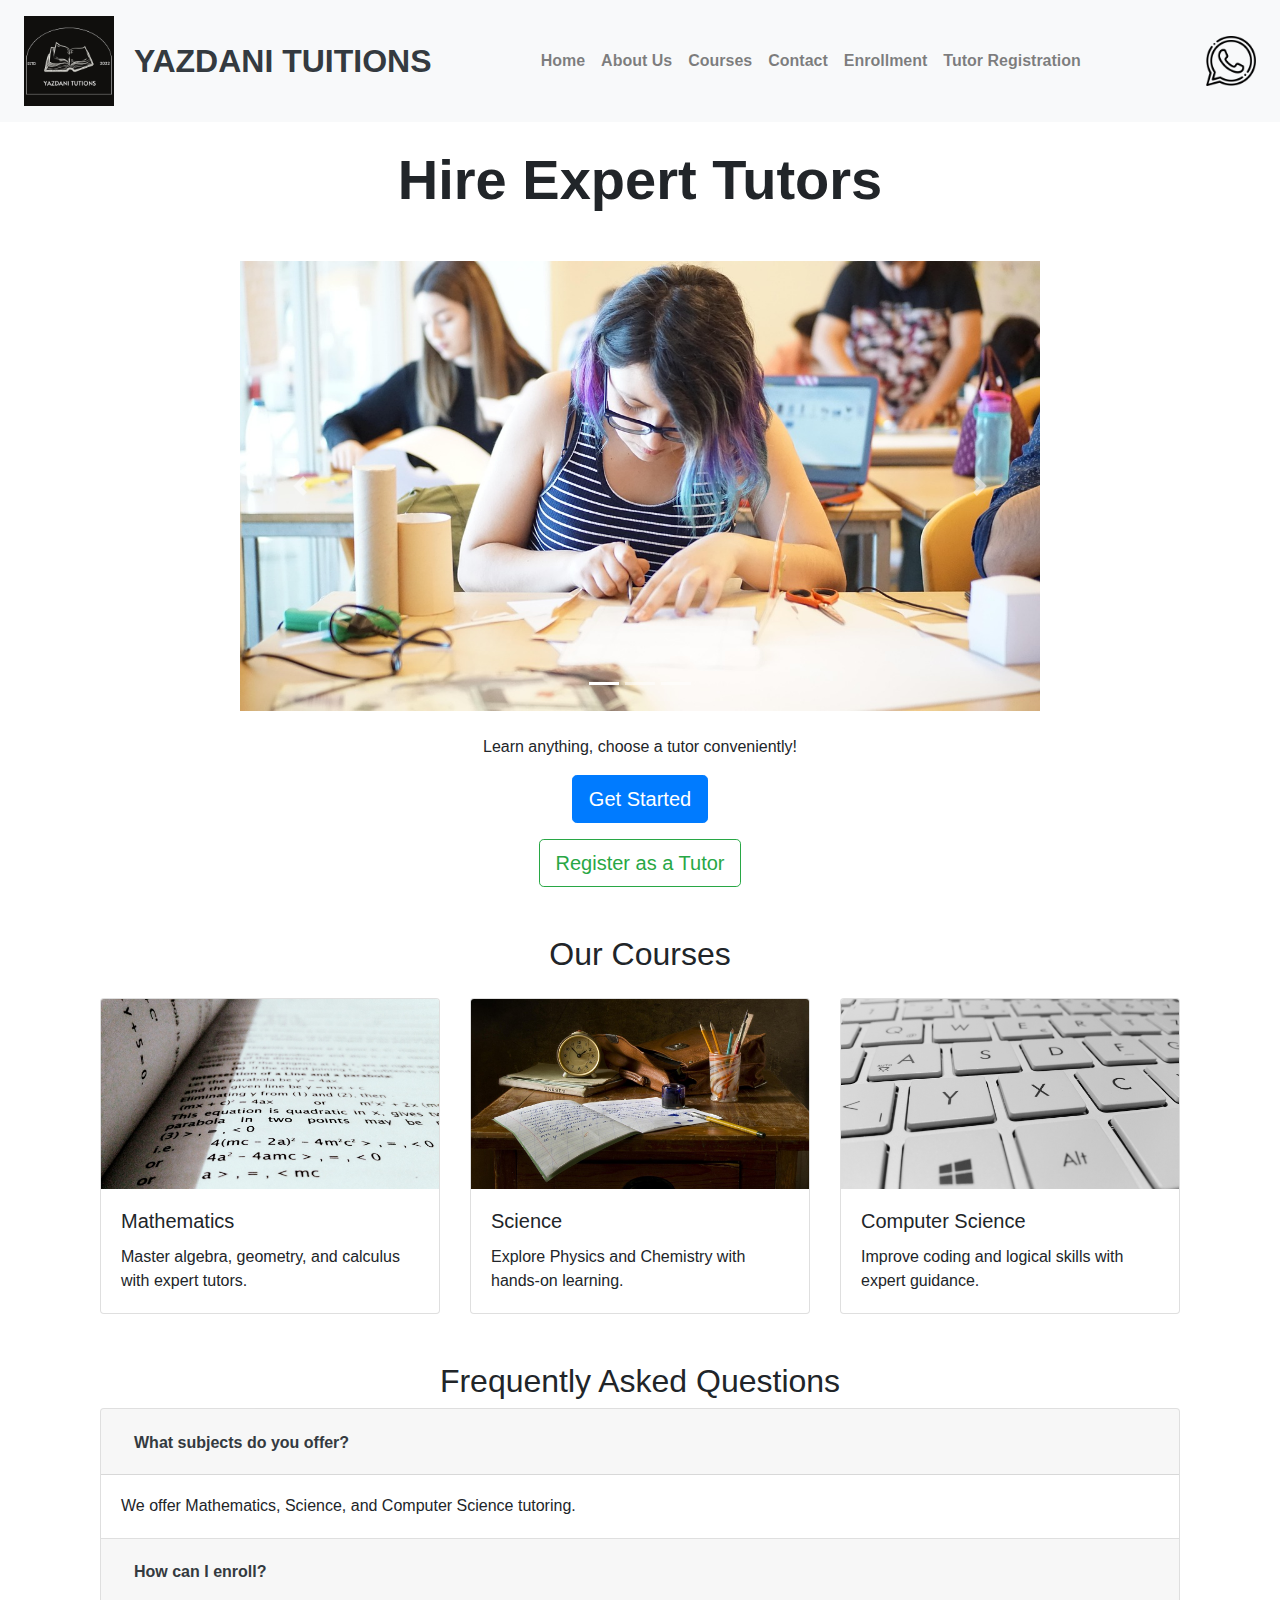
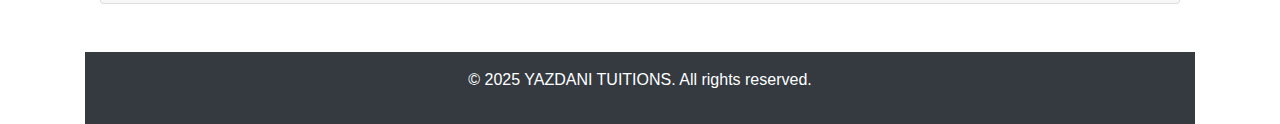
<file: index.html>
<!DOCTYPE html> 
<html lang="en">
<head>
  <meta charset="UTF-8" />
  <meta name="viewport" content="width=device-width, initial-scale=1" />
  <title>Home - YAZDANI TUITIONS</title>
  <link rel="stylesheet" href="styles.css" />
  <link rel="stylesheet" href="https://maxcdn.bootstrapcdn.com/bootstrap/4.5.2/css/bootstrap.min.css" />
</head>
<body>
  <header class="bg-light text-dark py-3 d-flex align-items-center justify-content-between px-4">
    <div class="d-flex align-items-center">
      <img src="logo.png" alt="YAZDANI TUITIONS" style="height: 90px; margin-right: 20px;" />
      <h1 class="mb-0 font-weight-bold" style="font-size: 32px;">YAZDANI TUITIONS</h1>
    </div>
    <nav class="navbar navbar-expand-lg navbar-light bg-light">
      <div class="collapse navbar-collapse" id="navbarNav">
        <ul class="navbar-nav ml-auto">
          <li class="nav-item"><a class="nav-link" href="index.html">Home</a></li>
          <li class="nav-item"><a class="nav-link" href="about.html">About Us</a></li>
          <li class="nav-item"><a class="nav-link" href="courses.html">Courses</a></li>
          <li class="nav-item"><a class="nav-link" href="contact.html">Contact</a></li>
          <li class="nav-item"><a class="nav-link" href="enrollment.html">Enrollment</a></li>
          <li class="nav-item"><a class="nav-link" href="tutor-registration.html">Tutor Registration</a></li>
        </ul>
      </div>
    </nav>
    <a href="https://wa.me/923402716306" class="ml-3">
      <img src="phoneicon.png" alt="WhatsApp Us" style="height: 50px;" />
    </a>
  </header>

  <div class="container mt-4">
    <section class="text-center">
      <h1 class="display-4 font-weight-bold">Hire Expert Tutors</h1>
    </section>

    <!-- Carousel Section -->
    <section class="mt-5 text-center">
      <div id="carouselExampleIndicators" class="carousel slide mx-auto" data-ride="carousel" style="max-width: 800px;">
        <ol class="carousel-indicators">
          <li data-target="#carouselExampleIndicators" data-slide-to="0" class="active"></li>
          <li data-target="#carouselExampleIndicators" data-slide-to="1"></li>
          <li data-target="#carouselExampleIndicators" data-slide-to="2"></li>
        </ol>
        <div class="carousel-inner">
          <div class="carousel-item active">
            <img src="slide1.jpg" class="d-block w-100" alt="Slide 1" />
          </div>
          <div class="carousel-item">
            <img src="slide2.jpg" class="d-block w-100" alt="Slide 2" />
          </div>
          <div class="carousel-item">
            <img src="slide3.jpg" class="d-block w-100" alt="Slide 3" />
          </div>
        </div>
        <a class="carousel-control-prev" href="#carouselExampleIndicators" role="button" data-slide="prev">
          <span class="carousel-control-prev-icon" aria-hidden="true"></span>
        </a>
        <a class="carousel-control-next" href="#carouselExampleIndicators" role="button" data-slide="next">
          <span class="carousel-control-next-icon" aria-hidden="true"></span>
        </a>
      </div>
    </section>

    <!-- Action Buttons Section -->
    <div class="container mt-4">
      <section class="text-center">
        <p>Learn anything, choose a tutor conveniently!</p>
        <div class="text-center mt-3">
          <a href="enrollment.html" class="btn btn-primary btn-lg mb-3">Get Started</a><br />
          <a href="tutor-registration.html" class="btn btn-outline-success btn-lg">Register as a Tutor</a>
        </div>
      </section>

      <!-- Courses Section -->
      <section class="mt-5">
        <h2 class="text-center">Our Courses</h2>
        <div class="row mt-4">
          <div class="col-md-4">
            <div class="card">
              <img src="image1.jpg" class="card-img-top" alt="Math Class" />
              <div class="card-body">
                <h5 class="card-title">Mathematics</h5>
                <p class="card-text">Master algebra, geometry, and calculus with expert tutors.</p>
              </div>
            </div>
          </div>
          <div class="col-md-4">
            <div class="card">
              <img src="image2.jpg" class="card-img-top" alt="Science Class" />
              <div class="card-body">
                <h5 class="card-title">Science</h5>
                <p class="card-text">Explore Physics and Chemistry with hands-on learning.</p>
              </div>
            </div>
          </div>
          <div class="col-md-4">
            <div class="card">
              <img src="image3.jpg" class="card-img-top" alt="Computer Class" />
              <div class="card-body">
                <h5 class="card-title">Computer Science</h5>
                <p class="card-text">Improve coding and logical skills with expert guidance.</p>
              </div>
            </div>
          </div>
        </div>
      </section>

      <!-- FAQ Section -->
      <section class="mt-5">
        <h2 class="text-center">Frequently Asked Questions</h2>
        <div class="accordion" id="faqAccordion">
          <div class="card">
            <div class="card-header" id="headingOne">
              <h2 class="mb-0">
                <button class="btn btn-link text-dark font-weight-bold" type="button" data-toggle="collapse" data-target="#collapseOne">
                  What subjects do you offer?
                </button>
              </h2>
            </div>
            <div id="collapseOne" class="collapse show" data-parent="#faqAccordion">
              <div class="card-body">
                We offer Mathematics, Science, and Computer Science tutoring.
              </div>
            </div>
          </div>
          <div class="card">
            <div class="card-header" id="headingTwo">
              <h2 class="mb-0">
                <button class="btn btn-link text-dark font-weight-bold" type="button" data-toggle="collapse" data-target="#collapseTwo">
                  How can I enroll?
                </button>
              </h2>
            </div>
            <div id="collapseTwo" class="collapse" data-parent="#faqAccordion">
              <div class="card-body">
                You can enroll by filling out the enrollment form on our website.
              </div>
            </div>
          </div>
        </div>
      </section>
    </div>

    <footer class="bg-dark text-white text-center py-3 mt-5">
      <p>&copy; 2025 YAZDANI TUITIONS. All rights reserved.</p>
    </footer>

    <script src="https://code.jquery.com/jquery-3.5.1.min.js"></script>
    <script src="https://cdn.jsdelivr.net/npm/bootstrap@4.5.2/dist/js/bootstrap.bundle.min.js"></script>
</body>
</html>
</file>
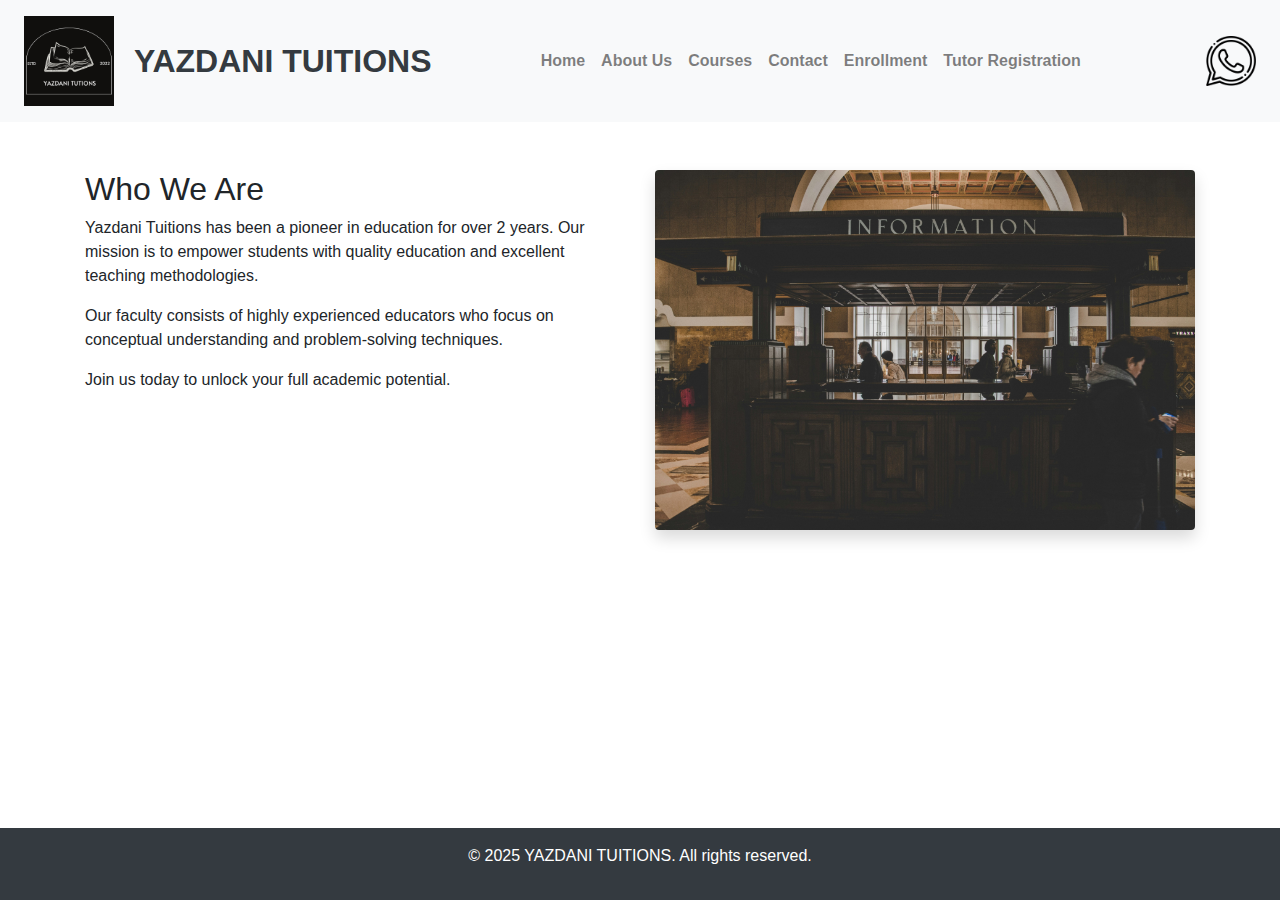
<file: about.html>
<!DOCTYPE html>
<html lang="en">
<head>
    <meta charset="UTF-8">
    <meta name="viewport" content="width=device-width, initial-scale=1.0">
    <title>About Us - YAZDANI TUITIONS</title>
    <link rel="stylesheet" href="styles.css">
    <link rel="stylesheet" href="https://maxcdn.bootstrapcdn.com/bootstrap/4.5.2/css/bootstrap.min.css">
</head>
<body>

      <header class="bg-light text-dark py-3 d-flex align-items-center justify-content-between px-4">
    <div class="d-flex align-items-center">
      <img src="logo.png" alt="YAZDANI TUITIONS" style="height: 90px; margin-right: 20px;">
      <h1 class="mb-0 font-weight-bold" style="font-size: 32px;">YAZDANI TUITIONS</h1>
    </div>
    <nav class="navbar navbar-expand-lg navbar-light bg-light">
      <div class="collapse navbar-collapse" id="navbarNav">
        <ul class="navbar-nav ml-auto">
          <li class="nav-item"><a class="nav-link" href="index.html">Home</a></li>
          <li class="nav-item"><a class="nav-link" href="about.html">About Us</a></li>
          <li class="nav-item"><a class="nav-link" href="courses.html">Courses</a></li>
          <li class="nav-item"><a class="nav-link" href="contact.html">Contact</a></li>
          <li class="nav-item"><a class="nav-link" href="enrollment.html">Enrollment</a></li>
          <li class="nav-item"><a class="nav-link" href="tutor-registration.html">Tutor Registration</a></li>
        </ul>
      </div>
    </nav>
    <a href="https://wa.me/923402716306" class="ml-3">
      <img src="phoneicon.png" alt="WhatsApp Us" style="height: 50px;">
    </a>
  </header>


    <!-- About Section -->
    <div class="container mt-5">
        <div class="row">
            <div class="col-md-6">
                <h2>Who We Are</h2>
                <p>Yazdani Tuitions has been a pioneer in education for over 2 years. Our mission is to empower students with quality education and excellent teaching methodologies.</p>
                <p>Our faculty consists of highly experienced educators who focus on conceptual understanding and problem-solving techniques.</p>
                <p>Join us today to unlock your full academic potential.</p>
            </div>
            <div class="col-md-6">
                <img src="image4.jpg" class="img-fluid rounded shadow" alt="About Us">
            </div>
        </div>
    </div>

    <!-- Footer -->
    <footer class="bg-dark text-white text-center py-3 mt-5">
        <p>&copy; 2025 YAZDANI TUITIONS. All rights reserved.</p>
    </footer>

    <script src="https://code.jquery.com/jquery-3.5.1.min.js"></script>
    <script src="https://maxcdn.bootstrapcdn.com/bootstrap/4.5.2/js/bootstrap.min.js"></script>
</body>
</html>
</file>
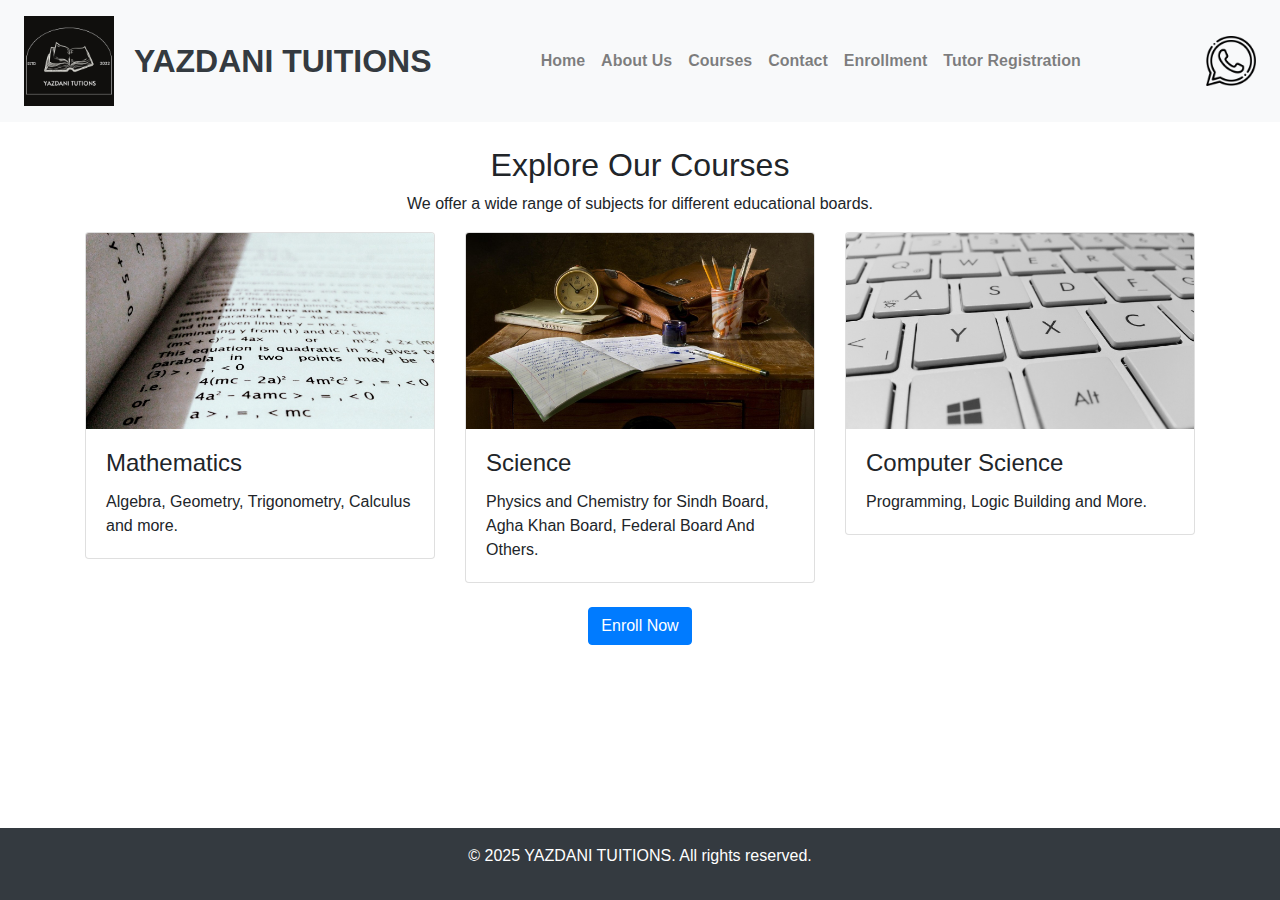
<file: courses.html>
<!DOCTYPE html>
<html lang="en">
<head>
    <meta charset="UTF-8">
    <meta name="viewport" content="width=device-width, initial-scale=1.0">
    <title>Courses - YAZDANI TUITIONS</title>
    <link rel="stylesheet" href="styles.css">
    <link rel="stylesheet" href="https://maxcdn.bootstrapcdn.com/bootstrap/4.5.2/css/bootstrap.min.css">
</head>
<body>
     <header class="bg-light text-dark py-3 d-flex align-items-center justify-content-between px-4">
    <div class="d-flex align-items-center">
      <img src="logo.png" alt="YAZDANI TUITIONS" style="height: 90px; margin-right: 20px;">
      <h1 class="mb-0 font-weight-bold" style="font-size: 32px;">YAZDANI TUITIONS</h1>
    </div>
    <nav class="navbar navbar-expand-lg navbar-light bg-light">
      <div class="collapse navbar-collapse" id="navbarNav">
        <ul class="navbar-nav ml-auto">
          <li class="nav-item"><a class="nav-link" href="index.html">Home</a></li>
          <li class="nav-item"><a class="nav-link" href="about.html">About Us</a></li>
          <li class="nav-item"><a class="nav-link" href="courses.html">Courses</a></li>
          <li class="nav-item"><a class="nav-link" href="contact.html">Contact</a></li>
          <li class="nav-item"><a class="nav-link" href="enrollment.html">Enrollment</a></li>
          <li class="nav-item"><a class="nav-link" href="tutor-registration.html">Tutor Registration</a></li>
        </ul>
      </div>
    </nav>
    <a href="https://wa.me/923402716306" class="ml-3">
      <img src="phoneicon.png" alt="WhatsApp Us" style="height: 50px;">
    </a>
  </header>
    <div class="container mt-4">
        <h2 class="text-center">Explore Our Courses</h2>
        <p class="text-center">We offer a wide range of subjects for different educational boards.</p>

        <div class="row">
            <div class="col-md-4">
                <div class="card">
                    <img src="image1.jpg" class="card-img-top" alt="Math Class">
                    <div class="card-body">
                        <h4 class="card-title">Mathematics</h4>
                        <p class="card-text">Algebra, Geometry, Trigonometry, Calculus and more.</p>
                    </div>
                </div>
            </div>
            <div class="col-md-4">
                <div class="card">
                    <img src="image2.jpg" class="card-img-top" alt="Science Class">
                    <div class="card-body">
                        <h4 class="card-title">Science</h4>
                        <p class="card-text">Physics and Chemistry for Sindh Board, Agha Khan Board, Federal Board And Others.</p>
                    </div>
                </div>
            </div>
            <div class="col-md-4">
                <div class="card">
                    <img src="image3.jpg" class="card-img-top" alt="Computer Class">
                    <div class="card-body">
                        <h4 class="card-title">Computer Science</h4>
                        <p class="card-text">Programming, Logic Building and More.</p>
                    </div>
                </div>
            </div>
        </div>

        <div class="text-center mt-4">
            <a href="enrollment.html" class="btn btn-primary">Enroll Now</a>
        </div>
    </div>
    <footer class="bg-dark text-white text-center py-3 mt-5">
        <p>&copy; 2025 YAZDANI TUITIONS. All rights reserved.</p>
    </footer>
    <script src="https://code.jquery.com/jquery-3.5.1.min.js"></script>
    <script src="https://maxcdn.bootstrapcdn.com/bootstrap/4.5.2/js/bootstrap.min.js"></script>
</body>
</html>
</file>
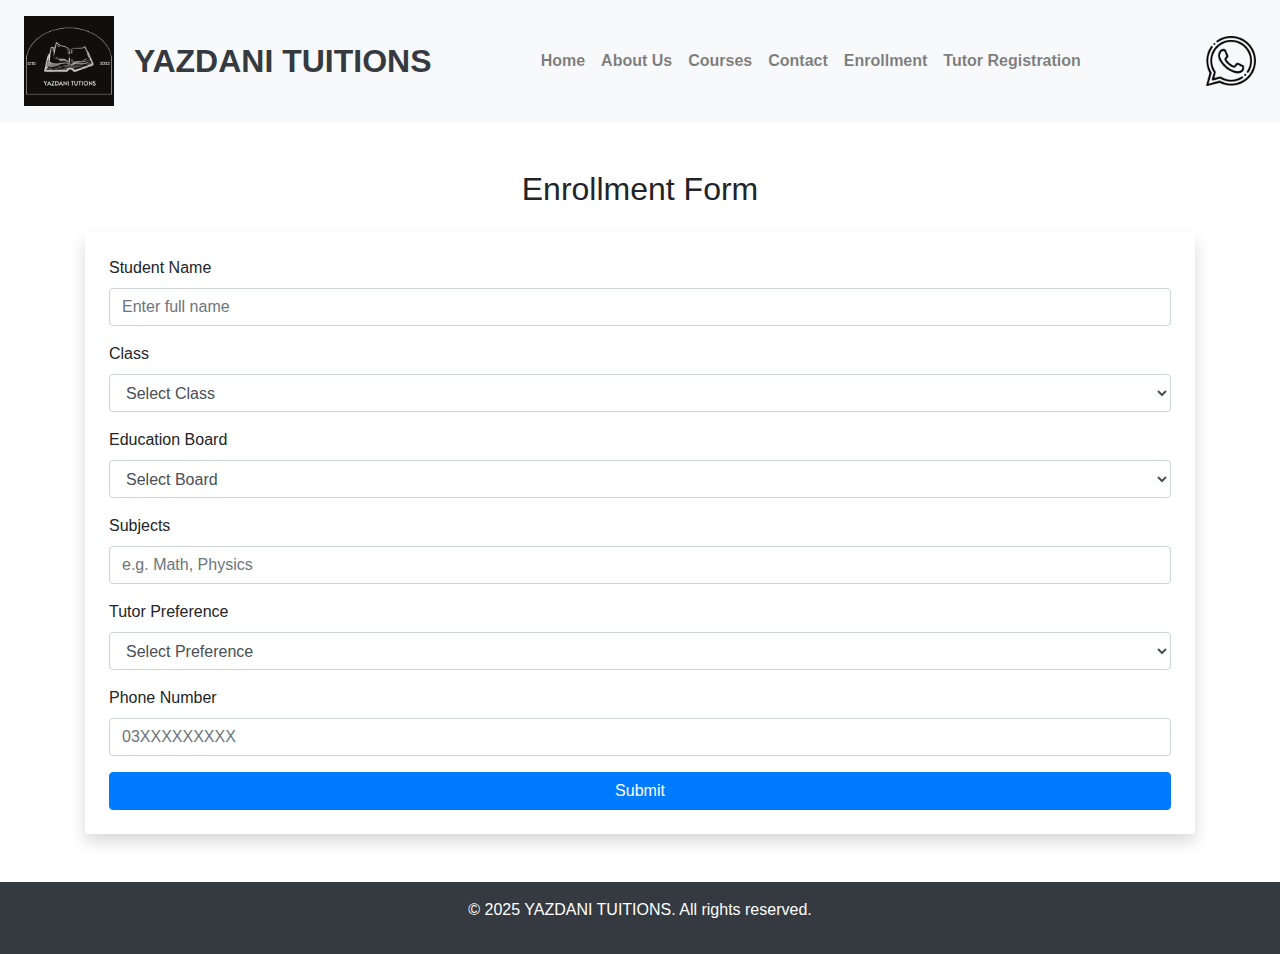
<file: enrollment.html>
<!DOCTYPE html>
<html lang="en">
<head>
    <meta charset="UTF-8">
    <meta name="viewport" content="width=device-width, initial-scale=1.0">
    <title>Enrollment - YAZDANI TUITIONS</title>
    <link rel="stylesheet" href="styles.css">
    <link rel="stylesheet" href="https://maxcdn.bootstrapcdn.com/bootstrap/4.5.2/css/bootstrap.min.css">
</head>
<body>
     <header class="bg-light text-dark py-3 d-flex align-items-center justify-content-between px-4">
    <div class="d-flex align-items-center">
      <img src="logo.png" alt="YAZDANI TUITIONS" style="height: 90px; margin-right: 20px;">
      <h1 class="mb-0 font-weight-bold" style="font-size: 32px;">YAZDANI TUITIONS</h1>
    </div>
    <nav class="navbar navbar-expand-lg navbar-light bg-light">
      <div class="collapse navbar-collapse" id="navbarNav">
        <ul class="navbar-nav ml-auto">
          <li class="nav-item"><a class="nav-link" href="index.html">Home</a></li>
          <li class="nav-item"><a class="nav-link" href="about.html">About Us</a></li>
          <li class="nav-item"><a class="nav-link" href="courses.html">Courses</a></li>
          <li class="nav-item"><a class="nav-link" href="contact.html">Contact</a></li>
          <li class="nav-item"><a class="nav-link" href="enrollment.html">Enrollment</a></li>
          <li class="nav-item"><a class="nav-link" href="tutor-registration.html">Tutor Registration</a></li>
        </ul>
      </div>
    </nav>
    <a href="https://wa.me/923402716306" class="ml-3">
      <img src="phoneicon.png" alt="WhatsApp Us" style="height: 50px;">
    </a>
  </header>
    <div class="container mt-5 mb-5">
        <h2 class="text-center mb-4">Enrollment Form</h2>

        <form id="enrollmentForm" class="p-4 shadow bg-white rounded">
            <div class="form-group">
                <label for="studentName">Student Name</label>
                <input type="text" name="studentName" id="studentName" class="form-control" placeholder="Enter full name" required>
            </div>
            <div class="form-group">
                <label for="studentClass">Class</label>
                <select name="studentClass" id="studentClass" class="form-control" required>
                    <option value="">Select Class</option>
                    <option value="1st">1st</option>
                    <option value="2nd">2nd</option>
                    <option value="3rd">3rd</option>
                    <option value="4th">4th</option>
                    <option value="5th">5th</option>
                    <option value="6th">6th</option>
                    <option value="7th">7th</option>
                    <option value="8th">8th</option>
                    <option value="9th">9th</option>
                    <option value="10th">10th</option>
                    <option value="1st Year">1st Year</option>
                    <option value="2nd Year">2nd Year</option>
                    <option value="O level">O level</option>
                    <option value="A level">A level</option>
                </select>
            </div>
            <div class="form-group">
                <label for="board">Education Board</label>
                <select name="board" id="board" class="form-control" required>
                    <option value="">Select Board</option>
                    <option value="Sindh Board">Sindh Board</option>
                    <option value="Karachi Board">Karachi Board</option>
                    <option value="Federal Board">Federal Board</option>
                    <option value="Cambridge">Cambridge</option>
                </select>
            </div>
            <div class="form-group">
                <label for="subjects">Subjects</label>
                <input type="text" name="subjects" id="subjects" class="form-control" placeholder="e.g. Math, Physics" required>
            </div>
            <div class="form-group">
                <label for="tutorPreference">Tutor Preference</label>
                <select name="tutorPreference" id="tutorPreference" class="form-control" required>
                    <option value="">Select Preference</option>
                    <option value="Online">Online</option>
                    <option value="Physical">Physical</option>
                </select>
            </div>
            <div class="form-group">
                <label for="phone">Phone Number</label>
                <input type="tel" name="phone" id="phone" class="form-control" placeholder="03XXXXXXXXX" required>
            </div>
            <button type="submit" class="btn btn-primary btn-block">Submit</button>
        </form>

        <div id="alertSuccess" class="alert alert-success mt-3 d-none" role="alert">
            🎉 Your form was successfully submitted!
        </div>
    </div>

    <footer class="bg-dark text-white text-center py-3 mt-auto">
        <p>&copy; 2025 YAZDANI TUITIONS. All rights reserved.</p>
    </footer>

    <script src="https://code.jquery.com/jquery-3.5.1.min.js"></script>
    <script src="https://cdn.jsdelivr.net/npm/bootstrap@4.5.2/dist/js/bootstrap.bundle.min.js"></script>
    <script>
        const scriptURL = 'https://script.google.com/macros/s/AKfycbyUfAX-Ca-UPYi0oLzOo7P235fq6AZOoNym67iX_3f09SyWnh1BS58i9H_oPnFflSYn/exec';
        const form = document.getElementById('enrollmentForm');
        const alertBox = document.getElementById('alertSuccess');
        const submitButton = form.querySelector('button[type="submit"]');
      
        form.addEventListener('submit', e => {
          e.preventDefault();
          submitButton.disabled = true;
      
          const formData = new FormData(form);
          fetch(scriptURL, {
            method: 'POST',
            body: formData,
            mode: 'no-cors' // This helps bypass CORS issues when script is public
          })
          .then(() => {
            form.reset();
            alertBox.classList.remove('d-none');
            setTimeout(() => {
              alertBox.classList.add('d-none');
              submitButton.disabled = false;
            }, 5000);
          })
          .catch(error => {
            console.error('Error!', error.message);
            submitButton.disabled = false;
          });
        });
      </script>
</body>
</html>
</file>
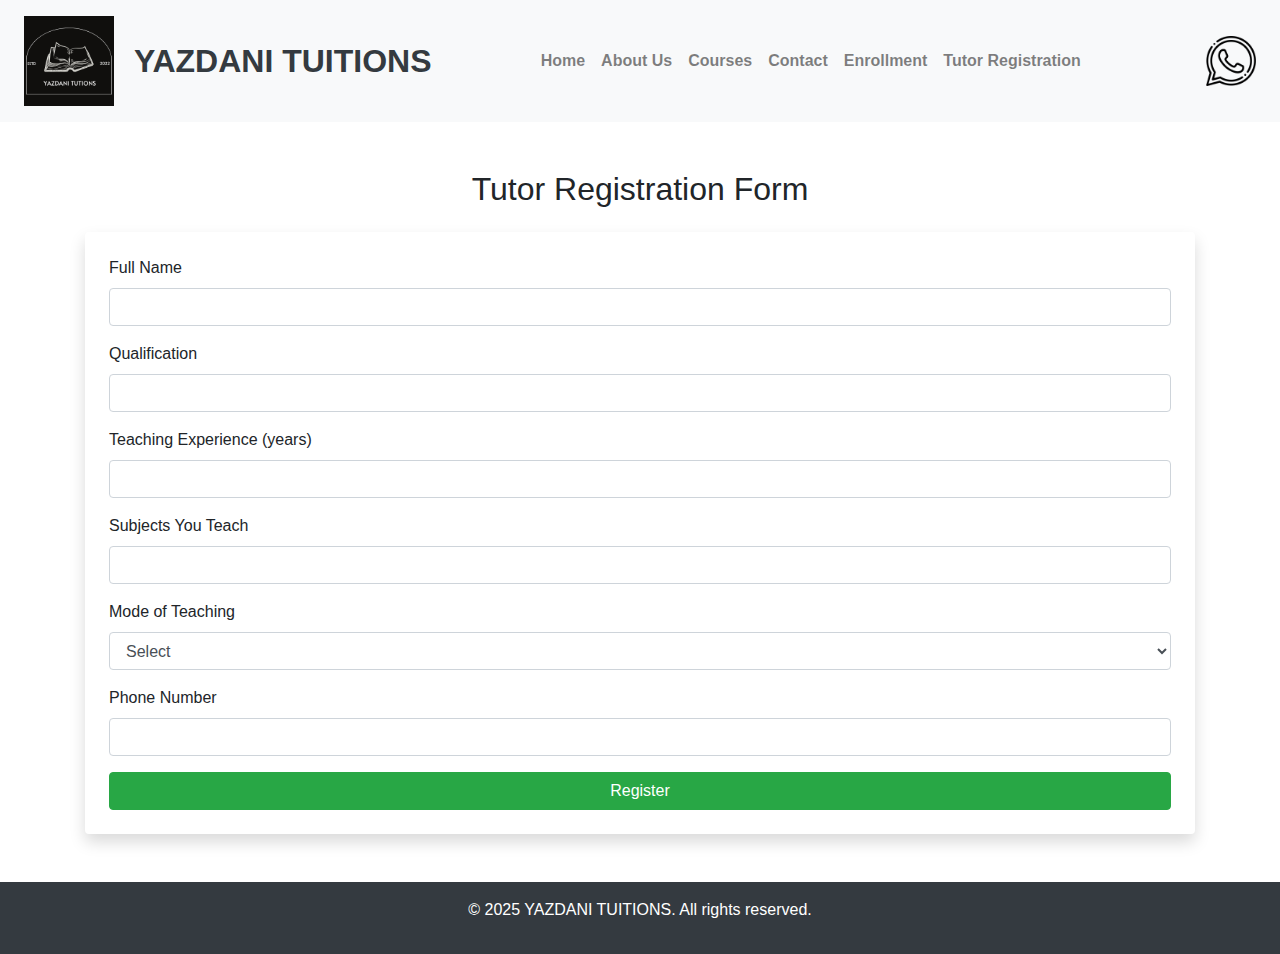
<file: tutor-registration.html>
<!DOCTYPE html>
<html lang="en">
<head>
  <meta charset="UTF-8">
  <meta name="viewport" content="width=device-width, initial-scale=1.0">
  <title>Tutor Registration - YAZDANI TUITIONS</title>
  <link rel="stylesheet" href="styles.css">
  <link rel="stylesheet" href="https://maxcdn.bootstrapcdn.com/bootstrap/4.5.2/css/bootstrap.min.css">
</head>
<body>
  <header class="bg-light text-dark py-3 d-flex align-items-center justify-content-between px-4">
    <div class="d-flex align-items-center">
      <img src="logo.png" alt="YAZDANI TUITIONS" style="height: 90px; margin-right: 20px;">
      <h1 class="mb-0 font-weight-bold" style="font-size: 32px;">YAZDANI TUITIONS</h1>
    </div>
    <nav class="navbar navbar-expand-lg navbar-light bg-light">
      <div class="collapse navbar-collapse" id="navbarNav">
        <ul class="navbar-nav ml-auto">
          <li class="nav-item"><a class="nav-link" href="index.html">Home</a></li>
          <li class="nav-item"><a class="nav-link" href="about.html">About Us</a></li>
          <li class="nav-item"><a class="nav-link" href="courses.html">Courses</a></li>
          <li class="nav-item"><a class="nav-link" href="contact.html">Contact</a></li>
          <li class="nav-item"><a class="nav-link" href="enrollment.html">Enrollment</a></li>
          <li class="nav-item"><a class="nav-link" href="tutor-registration.html">Tutor Registration</a></li>
        </ul>
      </div>
    </nav>
    <a href="https://wa.me/923402716306" class="ml-3">
      <img src="phoneicon.png" alt="WhatsApp Us" style="height: 50px;">
    </a>
  </header>

  <div class="container mt-5 mb-5">
    <h2 class="text-center mb-4">Tutor Registration Form</h2>
    <form id="tutorForm" class="p-4 shadow bg-white rounded">
      <div class="form-group">
        <label for="name">Full Name</label>
        <input type="text" id="name" name="Name" class="form-control" required>
      </div>
      <div class="form-group">
        <label for="qualification">Qualification</label>
        <input type="text" id="qualification" name="Qualification" class="form-control" required>
      </div>
      <div class="form-group">
        <label for="experience">Teaching Experience (years)</label>
        <input type="number" id="experience" name="Experience" class="form-control" required>
      </div>
      <div class="form-group">
        <label for="subjects">Subjects You Teach</label>
        <input type="text" id="subjects" name="Subjects" class="form-control" required>
      </div>
      <div class="form-group">
        <label for="mode">Mode of Teaching</label>
        <select id="mode" name="Mode" class="form-control" required>
          <option value="">Select</option>
          <option value="Online">Online</option>
          <option value="Physical">Physical</option>
          <option value="Both">Both</option>
        </select>
      </div>
      <div class="form-group">
        <label for="phone">Phone Number</label>
        <input type="tel" id="phone" name="Phone" class="form-control" required>
      </div>
      <button type="submit" class="btn btn-success btn-block">Register</button>
    </form>
    <div id="tutorAlert" class="alert alert-success mt-3 d-none" role="alert">
      ✅ Your registration was submitted successfully!
    </div>
  </div>

  <footer class="bg-dark text-white text-center py-3 mt-auto">
    <p>&copy; 2025 YAZDANI TUITIONS. All rights reserved.</p>
  </footer>

  <script>
  const scriptURL = 'https://script.google.com/macros/s/AKfycbzRedHNFvHMECkaKB_FPdBKQP_Lfuq3m0fcA_sMcbmMbuPORyaKMpdmSqAO6EPGjsWplw/exec'; // use your correct URL
const tutorForm = document.getElementById('tutorForm');
const tutorAlert = document.getElementById('tutorAlert');
const submitButton = tutorForm.querySelector('button[type="submit"]');

tutorForm.addEventListener('submit', e => {
  e.preventDefault();
  submitButton.disabled = true;

  const formData = new FormData(tutorForm);

  fetch(scriptURL, { method: 'POST', body: formData })
    .then(response => {
      if (!response.ok) throw new Error("Network response was not ok");
      tutorForm.reset();
      tutorAlert.classList.remove('d-none');
      setTimeout(() => {
        tutorAlert.classList.add('d-none');
        submitButton.disabled = false;
      }, 5000);
    })
    .catch(error => {
      console.error('Error!', error.message);
      alert('❌ Something went wrong. Please try again.');
      submitButton.disabled = false;
    });
});
</script>
</body>
</html>
</file>
<file: styles.css>
@import url('https://fonts.googleapis.com/css2?family=Poppins:wght@300;400;600&display=swap');

html, body {
    height: 100%;
    margin: 0;
    display: flex;
    flex-direction: column;
}

.wrapper {
    min-height: 100vh;
    display: flex;
    flex-direction: column;
}

.container {
    flex: 1;
}

/* FOOTER */
footer {
    width: 100%;
    background: #343a40; /* Dark gray background */
    color: white;
    text-align: center;
    padding: 15px;
    margin-top: auto;
}

body {
    font-family: 'Poppins', sans-serif;
    margin: 0;
    padding: 0;
    background-color: #f4f7fc;
    color: #333;
}

/* HEADER */
header {
    background: #2c3e50;
    color: white;
    padding: 15px 30px;
    display: flex;
    align-items: center;
    justify-content: space-between;
}

/* NAVIGATION */
nav {
    background: #d3d3d3;
    display: flex;
    justify-content: center;
    padding: 10px 0;
}

    nav a {
        color: black;
        text-decoration: none;
        padding: 12px 20px;
        font-weight: bold;
        transition: background 0.3s ease, color 0.3s ease;
    }

    nav a:hover {
        background: #343a40;
        color: white;
        border-radius: 5px;
}

/* SECTIONS */
.section {
    background: white;
    padding: 30px;
    margin-bottom: 30px;
    border-radius: 12px;
    box-shadow: 0 4px 15px rgba(0, 0, 0, 0.1);
}

/* TESTIMONIALS */
.testimonial {
    background: #e3f2fd;
    padding: 20px;
    margin: 15px 0;
    border-radius: 8px;
    font-style: italic;
    border-left: 5px solid #2c3e50;
}

/* BUTTON */
.btn-primary {
    background: #2c3e50;
    padding: 12px 24px;
    border: none;
    border-radius: 5px;
    font-size: 18px;
    transition: 0.3s;
}

    .btn-primary:hover {
        background: #1a252f;
        transform: translateY(-2px);
}

/* Media Queries for Responsiveness */

/* For small screens like mobile (max-width: 767px) */
@media screen and (max-width: 767px) {
    header img {
        max-height: 60px; /* Adjust logo size for mobile */
    }

    nav {
        flex-direction: column;
        padding: 0;
    }

    nav a {
        padding: 12px 20px;
        text-align: center;
    }

    .container {
        padding-left: 10px;
        padding-right: 10px;
    }

    .section {
        padding: 15px;
    }

    .testimonial {
        font-size: 14px;
        padding: 15px;
    }

    footer {
        padding: 10px;
    }

    .btn-primary {
        font-size: 16px;
        padding: 10px 20px;
    }
}

/* For medium screens like tablets (max-width: 991px) and larger screens */
@media screen and (max-width: 992px) and (min-width: 768px) {
    header img {
        max-height: 80px;
    }

    .container {
        padding-left: 15px;
        padding-right: 15px;
    }

    footer {
        padding: 15px;
    }

    .btn-primary {
        font-size: 18px;
        padding: 12px 24px;
    }
}

/* For large screens like desktops (min-width: 1200px) */
@media screen and (min-width: 1200px) {
    .container {
        max-width: 1200px; /* Set max-width for large screens */
    }
}
</file>
